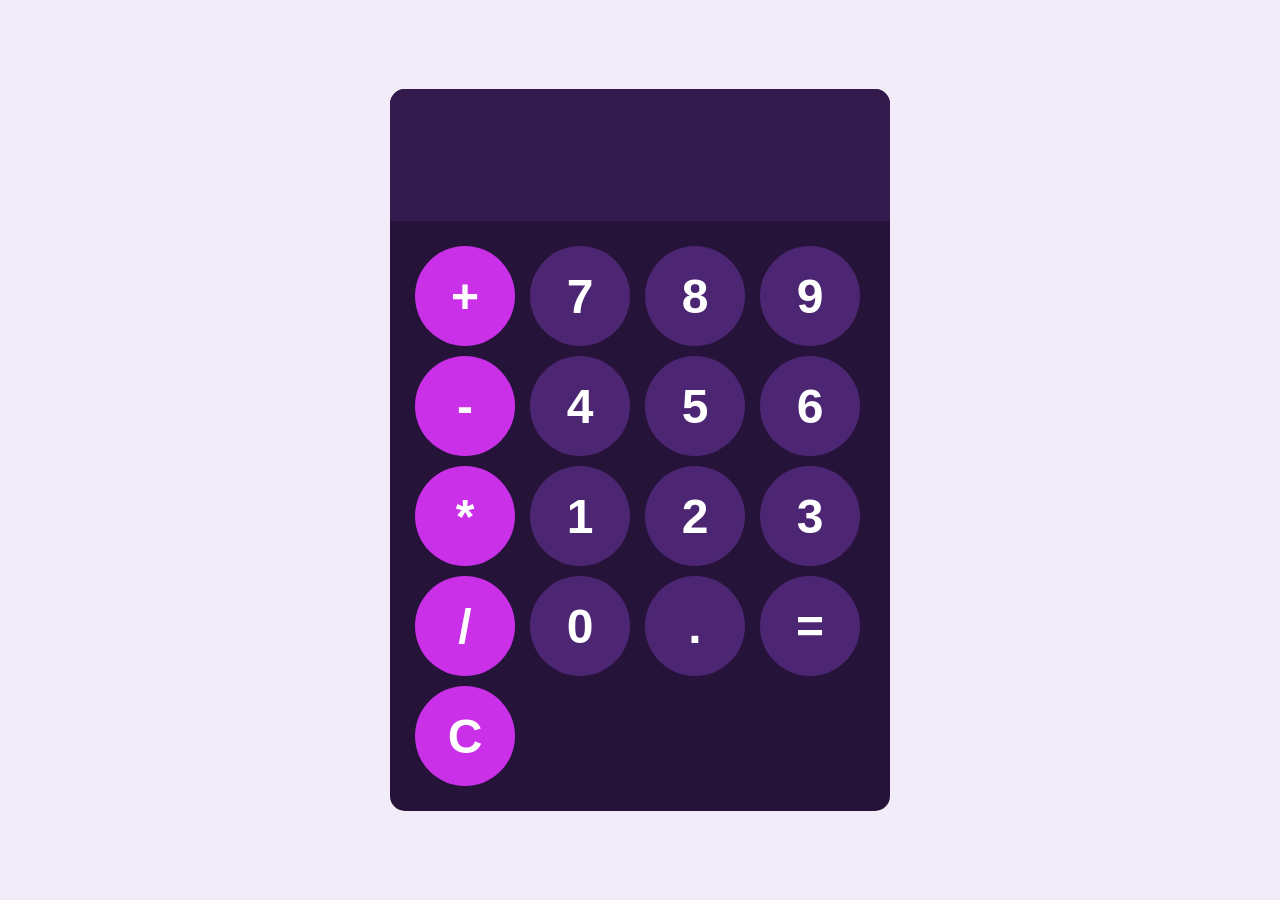
<file: CodeAlpha_Calculator/index.html>
<!DOCTYPE html>
<html lang="en">
<head>
    <meta charset="UTF-8">
    <meta name="viewport" content="width=device-width, initial-scale=1.0">
    <title>Calculator</title>
    <link rel="stylesheet"href="style.css">
</head>
<body>
    <div id="Calculator">
        <input id="Display"readonly>
        <div id="Keys">
            <button onclick="appendToDisplay('+')"class="operator-btn">+</button>
            <button onclick="appendToDisplay('7')">7</button>
            <button onclick="appendToDisplay('8')">8</button>
            <button onclick="appendToDisplay('9')">9</button>
            <button onclick="appendToDisplay('-')"class="operator-btn">-</button>
            <button onclick="appendToDisplay('4')">4</button>
            <button onclick="appendToDisplay('5')">5</button>
            <button onclick="appendToDisplay('6')">6</button>
            <button onclick="appendToDisplay('*')"class="operator-btn">*</button>
            <button onclick="appendToDisplay('1')">1</button>
            <button onclick="appendToDisplay('2')">2</button>
            <button onclick="appendToDisplay('3')">3</button>
            <button onclick="appendToDisplay('/')"class="operator-btn">/</button>
            <button onclick="appendToDisplay('0')">0</button>
            <button onclick="appendToDisplay('.')">.</button>
            <button onclick="Calculate()">=</button>
            <button onclick="ClearDisplay()"class="operator-btn">C </button>        

            
        </div>
    </div>
    <script src="index.js"></script>
</body>
</html>
</file>
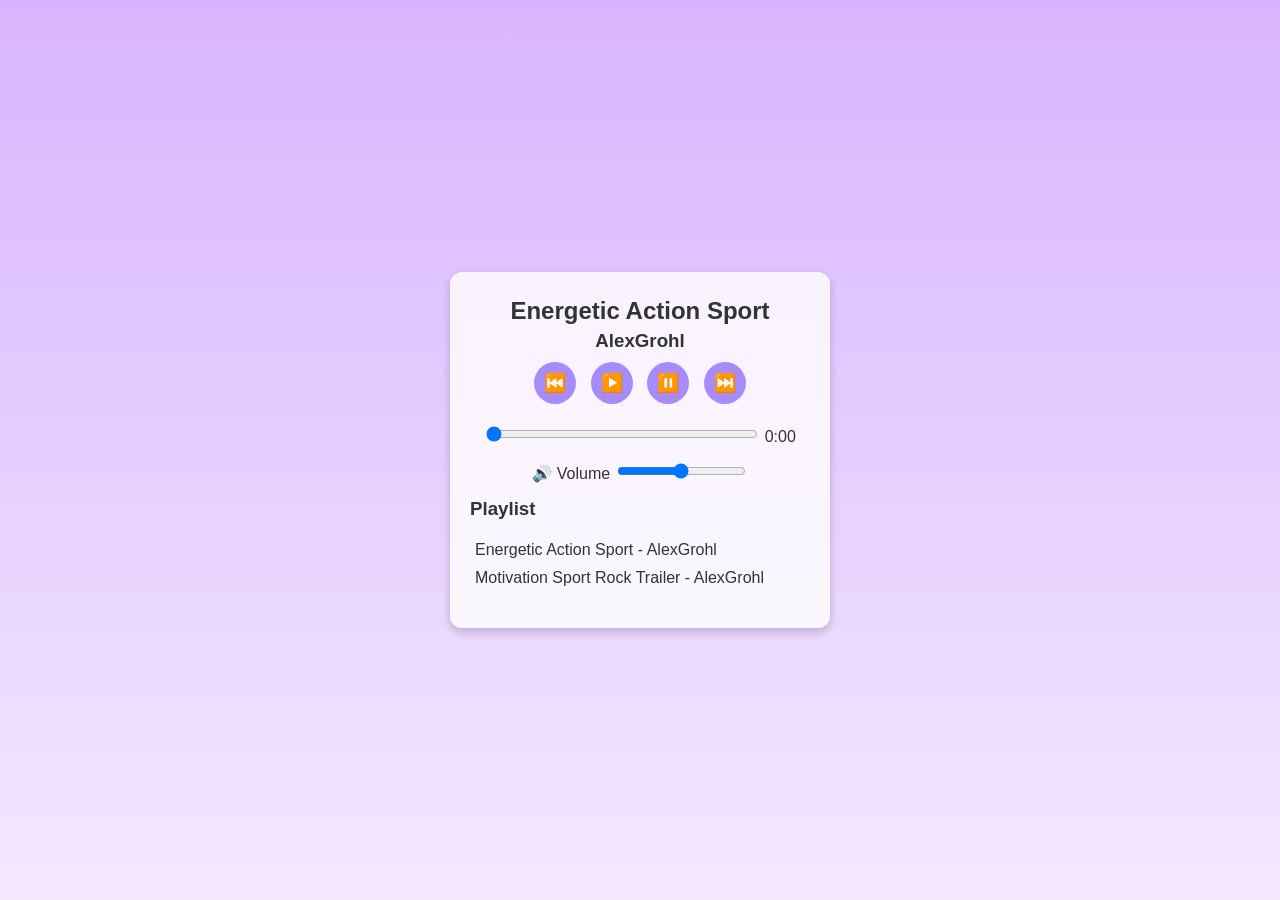
<file: CodeAlpha_Music Player/index.html>
<!DOCTYPE html>
<html lang="en">
<head>
  <meta charset="UTF-8">
  <meta name="viewport" content="width=device-width, initial-scale=1.0">
  <title>Music Player</title>
  <link rel="stylesheet" href="style.css">
</head>
<body>
  <div class="player">
    <h2 id="title">Song Title</h2>
    <h3 id="artist">Artist Name</h3>

    <audio id="audio"></audio>

    <div class="controls">
      <button id="prev">⏮️</button>
      <button id="play">▶️</button>
      <button id="pause">⏸️</button>
      <button id="next">⏭️</button>
    </div>

    <div class="progress-container">
      <input type="range" id="progress" value="0" step="1">
      <span id="duration">0:00</span>
    </div>

    <div class="volume-container">
      <label for="volume">🔊 Volume</label>
      <input type="range" id="volume" min="0" max="1" step="0.1" value="0.5">
    </div>

    <div class="playlist">
      <h3>Playlist</h3>
      <ul id="playlist"></ul>
    </div>
  </div>

  <script src="script.js"></script>
</body>
</html>
</file>
<file: CodeAlpha_Calculator/style.css>
body {
    display: flex;
    margin: 0;
    justify-content: center;
    align-items: center;
    height: 100vh;
    background-color: hsl(270, 50%, 95%); 
}

#Calculator {
    font-family: Arial, Helvetica, sans-serif;
    background-color: hsl(270, 50%, 15%); 
    border-radius: 15px;
    max-width: 500px;
    overflow: hidden;  
}

#Display {
    width: 100%;
    padding: 20px;
    font-size: 5em;
    text-align: left;
    border: none;
    color: white;
    background-color: hsl(270, 50%, 20%); 
}

#Keys {
    display: grid;
    grid-template-columns: repeat(4, 1fr);
    gap: 10px;
    padding: 25px;
}

button {
    width: 100px;
    height: 100px;
    border-radius: 50px;
    border: none;
    background-color: hsl(270, 50%, 30%); 
    color: white;
    font-size: 3rem;
    font-weight: bold;
    cursor: pointer;
}

button:hover {
    background-color: hsl(270, 50%, 40%); 
}
button:active {
    background-color: hsl(270, 50%, 50%); 
}

.operator-btn {
    background-color: hsl(290, 80%, 55%); 
}

.operator-btn:hover {
    background-color: hsl(290, 80%, 65%);
}

.operator-btn:active {
    background-color: hsl(290, 80%, 75%);
}
</file>
<file: CodeAlpha_Music Player/style.css>
body {
  font-family: Arial, sans-serif;
  background: linear-gradient(180deg, #d8b4fe, #f3e8ff); /* light purple sky */
  color: #333;
  display: flex;
  justify-content: center;
  align-items: center;
  height: 100vh;
  margin: 0;
}

.player {
  background: rgba(255, 255, 255, 0.8);
  padding: 20px;
  border-radius: 12px;
  text-align: center;
  width: 340px;
  box-shadow: 0 4px 10px rgba(0,0,0,0.2);
}

h2, h3 {
  margin: 5px 0;
}

.controls button {
  background: #a78bfa;
  border: none;
  padding: 10px;
  margin: 5px;
  border-radius: 50%;
  cursor: pointer;
  font-size: 18px;
  color: #fff;
}

.controls button:hover {
  background: #7c3aed;
}

.progress-container {
  margin: 15px 0;
}

#progress {
  width: 80%;
}

.volume-container {
  margin: 10px 0;
}

.playlist {
  margin-top: 15px;
  text-align: left;
}

.playlist ul {
  list-style: none;
  padding: 0;
}

.playlist li {
  padding: 5px;
  cursor: pointer;
  border-radius: 6px;
}

.playlist li:hover {
  background: #e9d5ff;
}
</file>
